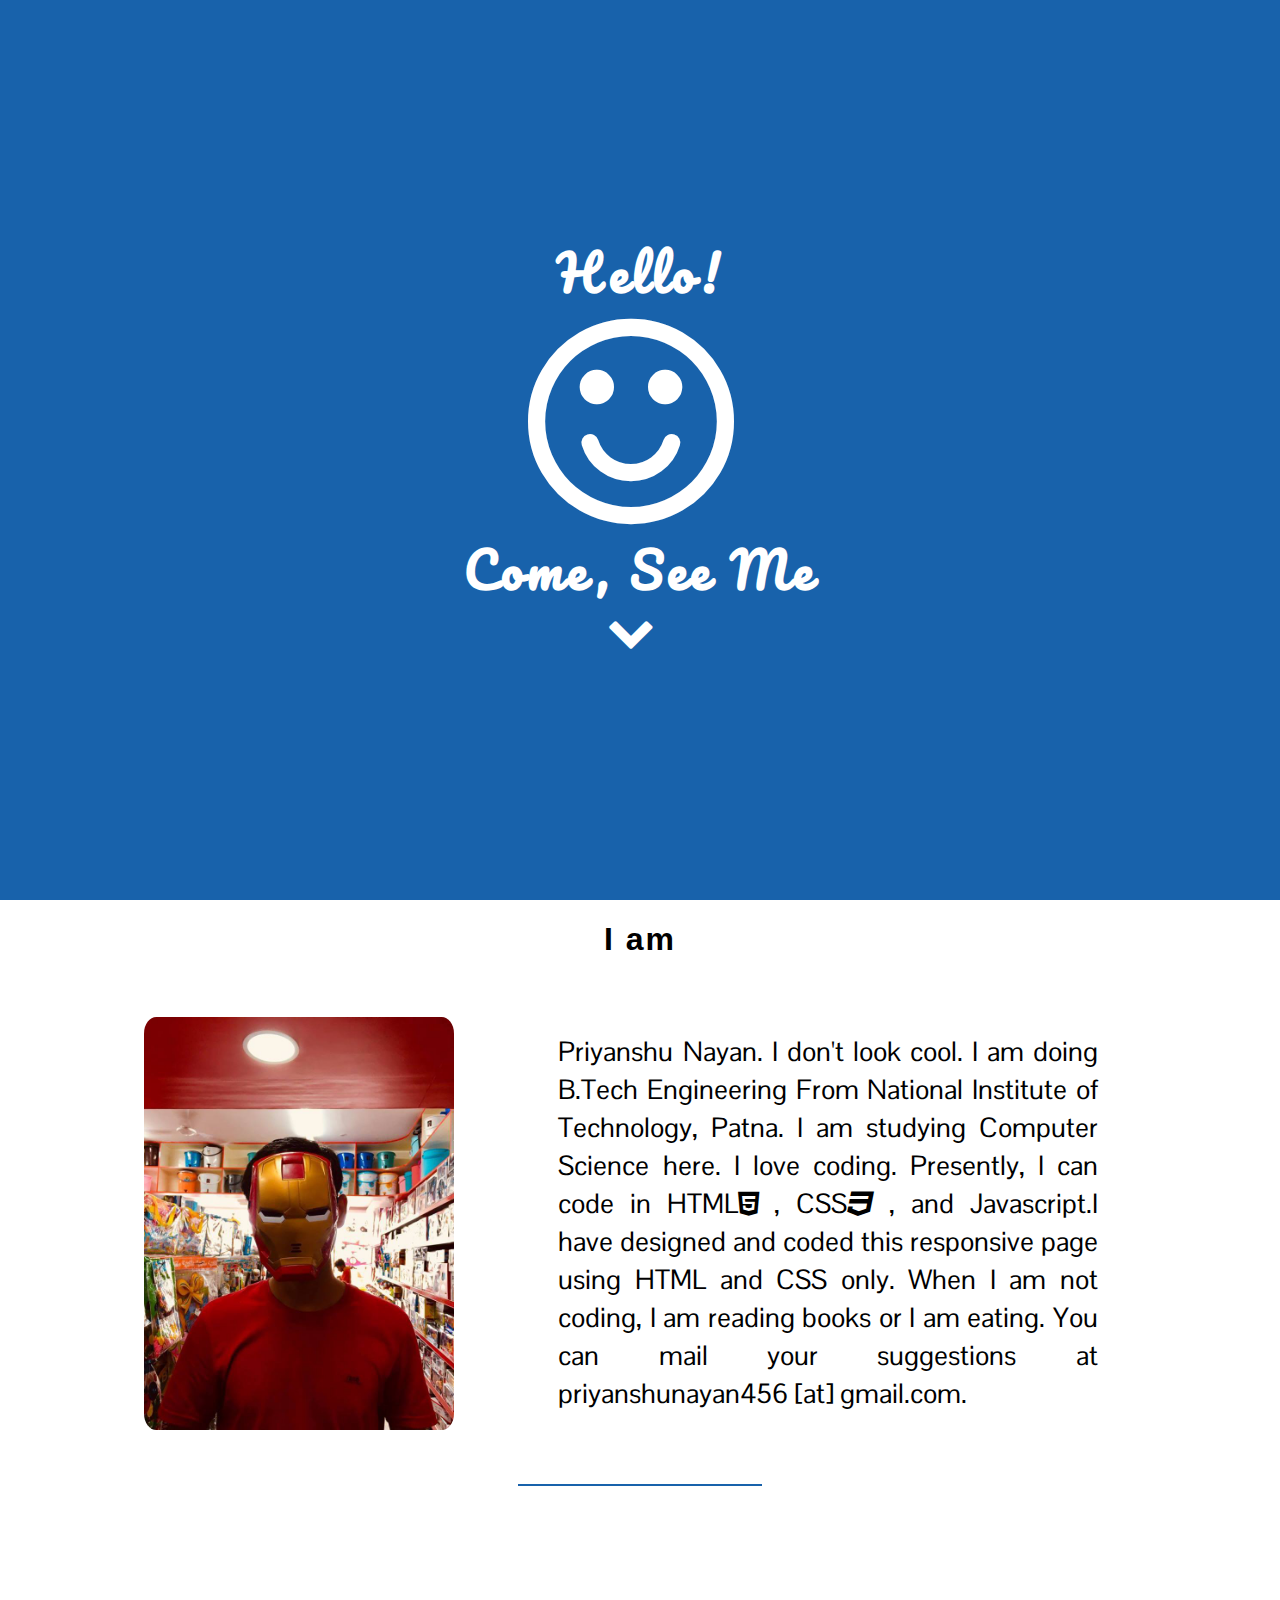
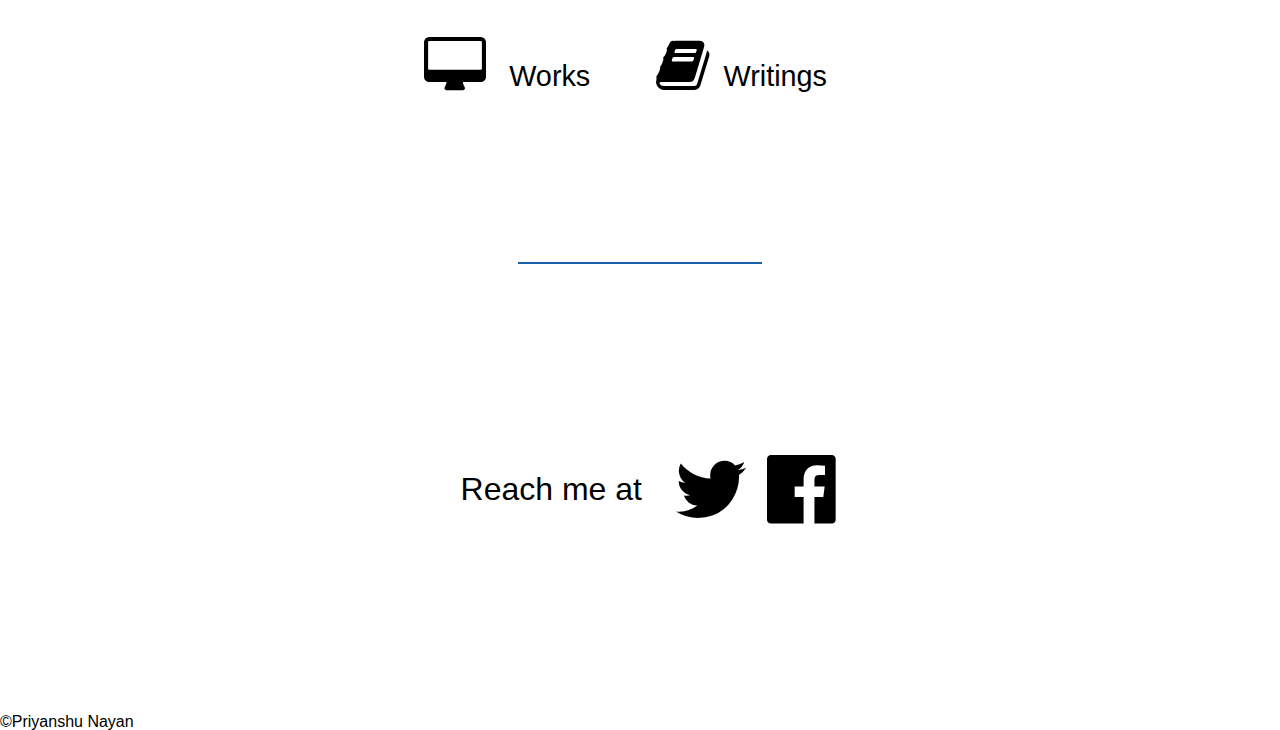
<file: AboutMe/index.html>
<!DOCTYPE html>
<html>
<head>
	<title>Priyanshu Nayan</title>
	<link rel="stylesheet" type="text/css" href="reset.css">
	<link rel="stylesheet" type="text/css" href="main.css">
	<link rel="stylesheet" type="text/css" href="font-awesome-4.7.0/css/font-awesome.css">
	<link href="https://fonts.googleapis.com/css?family=Pacifico|Pontano+Sans" rel="stylesheet">
</head>
<body>
	<div class="welcome">
		<h1>Hello!<br><i class="fa fa-smile-o fa-5x" aria-hidden="true"></i><br>Come, See Me<br><a href="#main"><i class="fa fa-chevron-down" aria-hidden="true"></i></a></h1>
	</div>
<div id="main" class="main">
	<header>
	<h1>I am</h1>
	</header>
<div class="img-left">	<figure><img src="priyanshu.jpg" alt="My Pic was Here"  class="mainPhoto" width="180px" height="auto"></figure>
	<main>
		<p class="bio">Priyanshu Nayan. I don't look cool. I am doing B.Tech Engineering From National Institute of Technology, Patna. I am studying Computer Science here. I love coding. Presently, I can code in HTML<i class="fa fa-html5" aria-hidden="true"></i>, CSS<i class="fa fa-css3" aria-hidden="true"></i>, and Javascript.I have designed and coded this responsive page using HTML and CSS only. When I am not coding, I am reading books or I am eating. You can mail your suggestions at priyanshunayan456 [at] gmail.com.</p>
	</main></div>
</div>
<hr>
<nav class="navigation">
	<ul>
		<li><a href="work.html"><i class="fa fa-desktop fa-2x" aria-hidden="true"></i> Works</a></li>
		<li><a href="https://medium.com/@impns"><i class="fa fa-book fa-2x" aria-hidden="true"></i>Writings</a></li>
	</ul>
</nav>
<hr>
<footer class="footer">
	<h3>Reach me at </h3><br>
	<div class="icon-contact"><a href="https://twitter.com/@priyanshunayan" class="twitter"><i class="fa fa-twitter fa-5x" aria-hidden="true"> </i></a>
		<a href="https://facebook.com/priyanshu.nayan" class="facebook"><i class="fa fa-facebook-official fa-5x"></i></a></div>

</footer>
<p>&copy;Priyanshu Nayan</p>
</body>
</html>
</file>
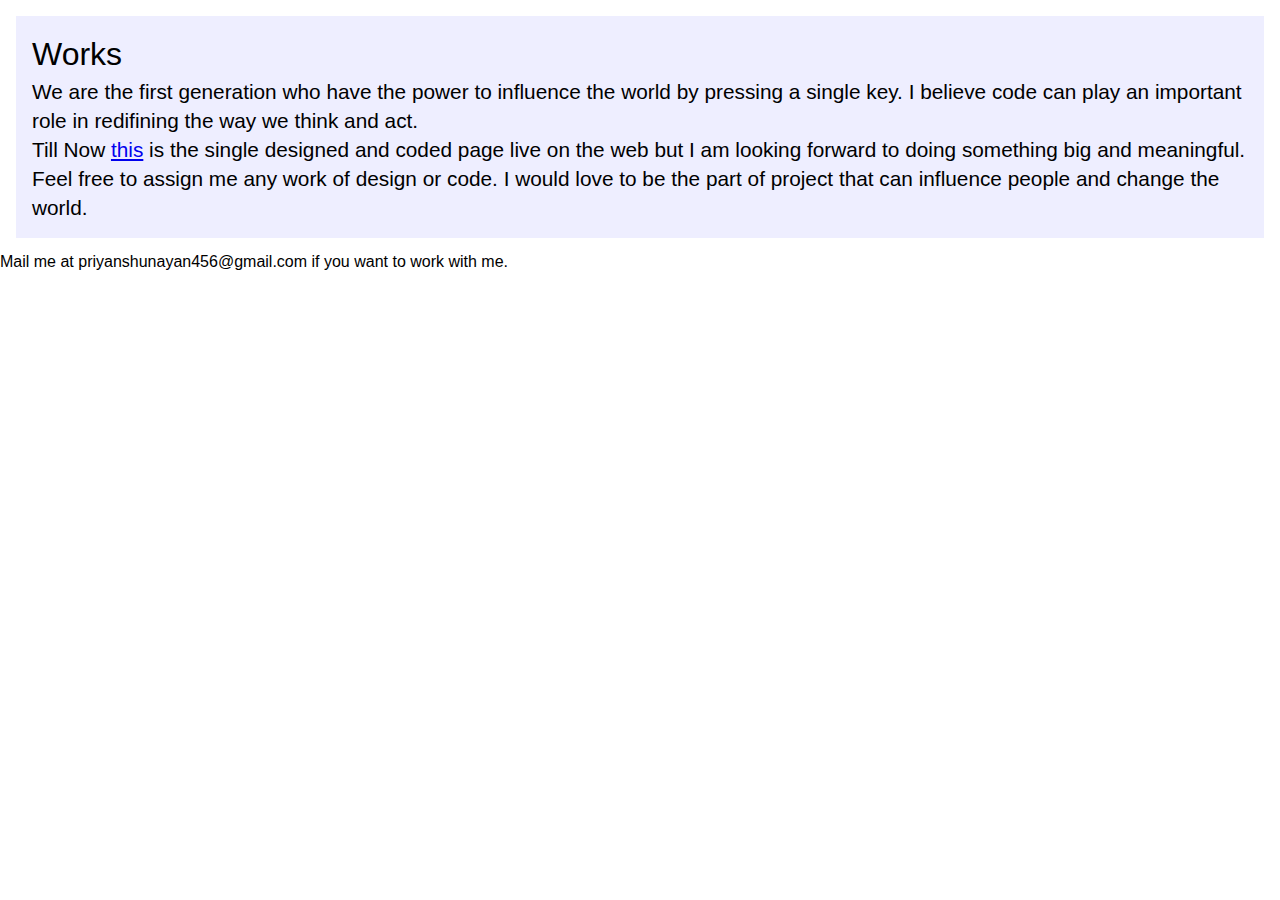
<file: AboutMe/work.html>
<!DOCTYPE html>
<html>
<head>
	<title>Works-Priyanshu Nayan</title>
	<link rel="stylesheet" type="text/css" href="reset.css">
	<link rel="stylesheet" type="text/css" href="main.css">
</head>
<body>
<div class="work"><h1 class="work-heading">Works</h1>
<p>We are the first generation who have the power to influence the world by pressing a single key. I believe code can play an important role in redifining the way we think and act.</p>
<p>Till Now <a href="index.html">this</a> is the single designed and coded page live on the web but I am looking forward to doing something big and meaningful. </p>
<p>Feel free to assign me any work of design or code. I would love to be the part of project that can influence people and change the world.</p></div>
<p>Mail me at priyanshunayan456@gmail.com if you want to work with me.</p>
</body>
</html>
</file>
<file: AboutMe/main.css>
body {
	font-family: Calibri, sans-serif;
}
hr {
	width: 19%;
	margin: 0 auto;
	height: 2px;
	background-color: #1862ab;
	border: none;
	margin-top: 1em;
}
i{
	margin-right: 15px;
}
.welcome:after {
	content: "";
	position: fixed;
	top: 0;
	background:  #1862ab;
	height: 10px;
	right: 0;
	left: 0;
}
.welcome {
background:  #1862ab;  /* fallback for old browsers */
height: 100vh;
display: flex;
vertical-align: center;
text-align: center;
align-items: center;
justify-content: center;

}
.welcome h1 {
	font-weight: bolder;
	font-size: 3em;
	color: black;
	line-height: 1.2;
	color: white;
	font-family: 'Pacifico', cursive;
	letter-spacing: 4px;
}
.welcome a {
	color: white;
	text-decoration: none;
}
.main {
background: white;  /* fallback for old browsers */
height: 100%
color: black;
line-height: 1.2;
overflow: hidden;
margin-bottom: 2em;
height: 100%;
}
.main h1 {
	letter-spacing: 2px;
	font-size: 2em;
	text-align: center;
	font-weight: bolder;
	padding: 20px;
}
.main figure {
	display: flex;
	align-items: center;
	justify-content: center;
}
.main img {
	border-radius: 50%;
	margin: 1em;
}
.main img:hover {
	opacity: 0.9;
}
.main p {
	padding: 20px;
	line-height: 1.4;
	font-size: 1em;
	text-align: justify;
	font-family: 'Pontano Sans', sans-serif;
	height: 100%;
}
.navigation {
/*background: #1862ab;   fallback for old browsers 
*/height: 40vh;
display: flex;
align-items: center;
justify-content: center;

}
.navigation ul li{
	padding: 1em;
}
.navigation a {
	color: black;
	margin-right: 1em;
	font-size: 1.8em;
	text-decoration: none;

}
.navigation a:hover {
	text-decoration: none;
	color:  #1862ab;
}
.footer {
background:white;  /* fallback for old browsers */
height: 50vh;
color: black;
display: flex;
justify-content: center;
align-items: center;
}
.footer h3 {
	font-size: 2em;
	margin-right: 1em;
	margin-left: 1em;
}
.footer a {
	color: black;
}
.footer a.twitter:hover{
	color: skyblue;
}
.footer a.facebook:hover {
	color: darkblue;
}
.work {
	background-color: #eef;
	padding: 1em;
	margin :1em;
	line-height: 1.4;
}
.work p {
	font-size: 1.3em;
}
.work-heading {
	font-size: 2em;
}
/*For Desktop Design */
@media only screen and (max-width: 650px) {
	hr {
		width: 30%;
	}
}
@media only screen and (min-width:650px) and (max-width: 1024px) {
	.main {
		height: 100%;
	}
	.main img {
		width: 250px;
		height: 250px;
	}
	.main p {
		font-size: 1.4em;
		width: 80%;
		margin: 0 auto;
	}
	hr {
		width: 25%;
	}
}
@media only screen and (min-width:1024px) {
	.main {
		height: 100%;
		width: 80%;
		margin: 0 auto;
	}
	.main p{
		padding: 2em;
	}
	.main img{
		border-radius: 4%;
		width: 310px;
		height: auto;
	}
	p.bio{
		font-size: 1.7em;
		margin-left: 5%;
	}
	.navigation ul li {
		display: inline;
	}
	.img-left {
		display: flex;

	}

}
</file>
